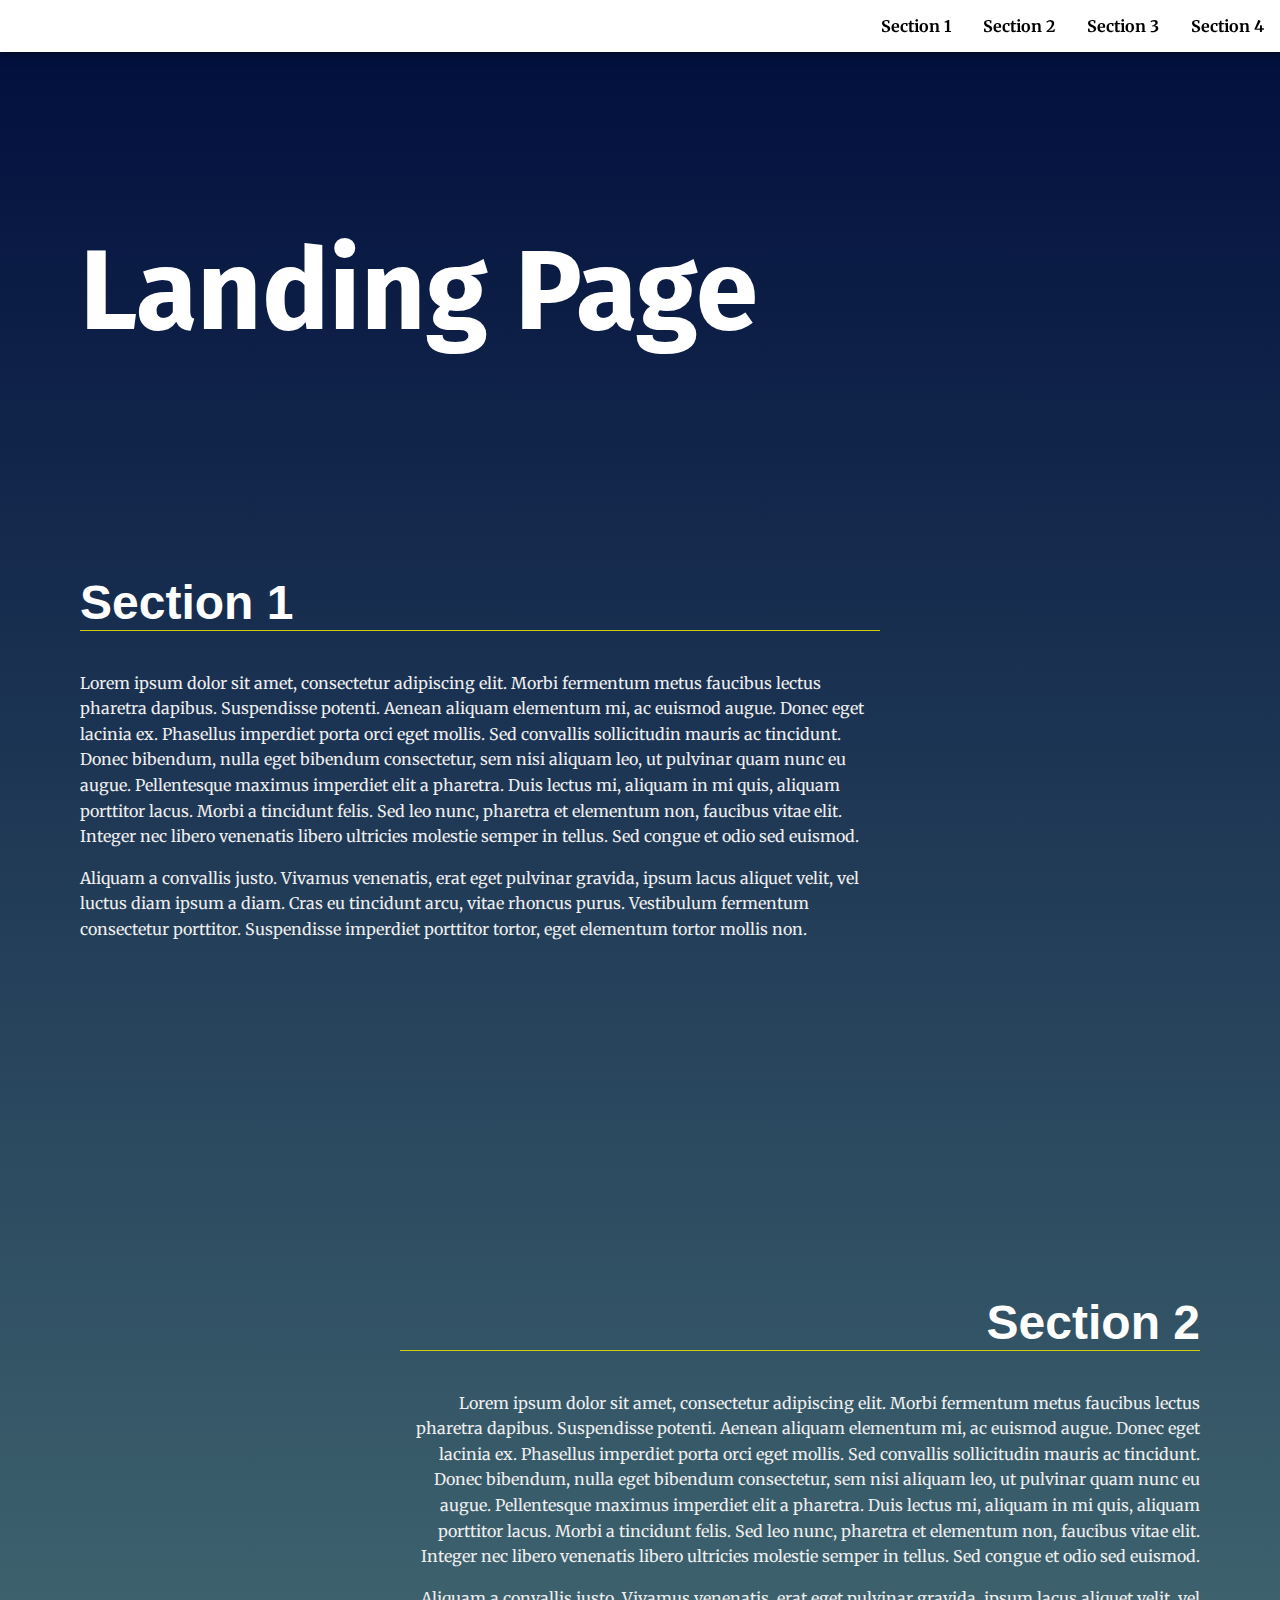
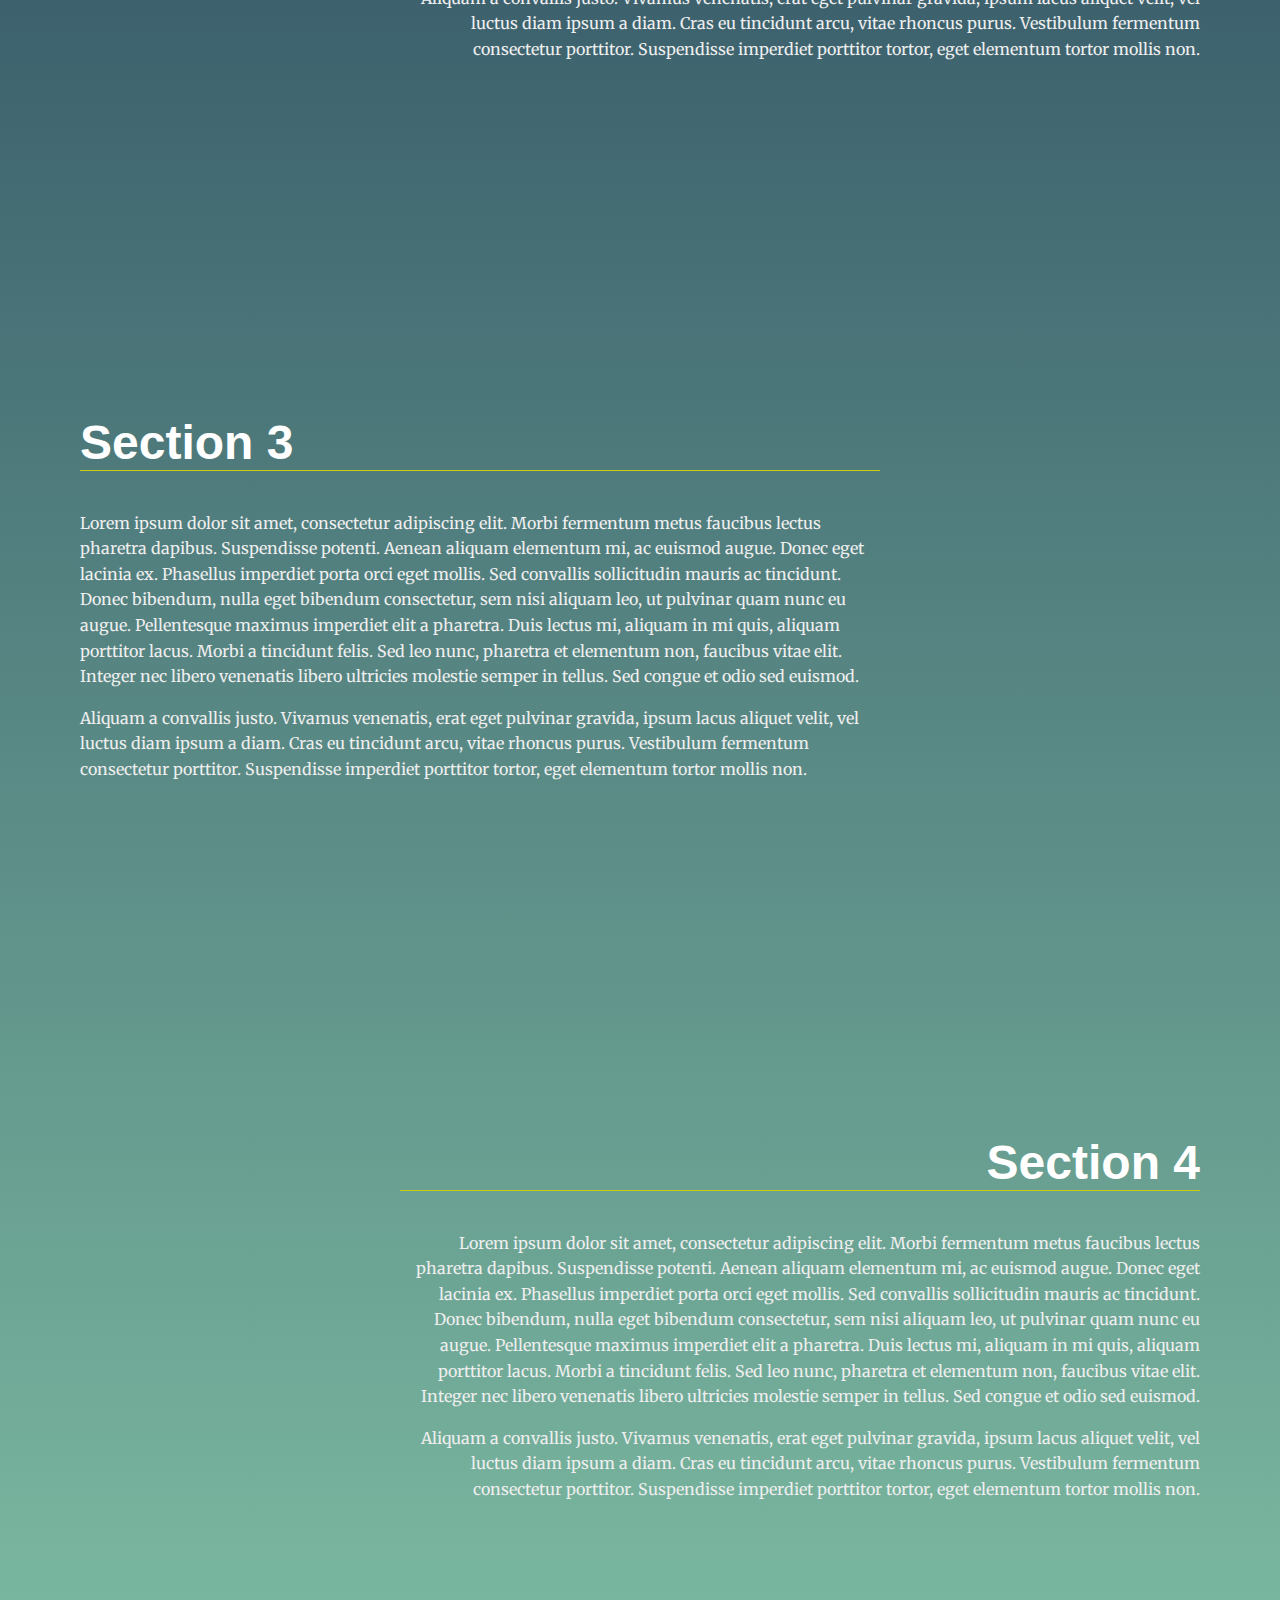
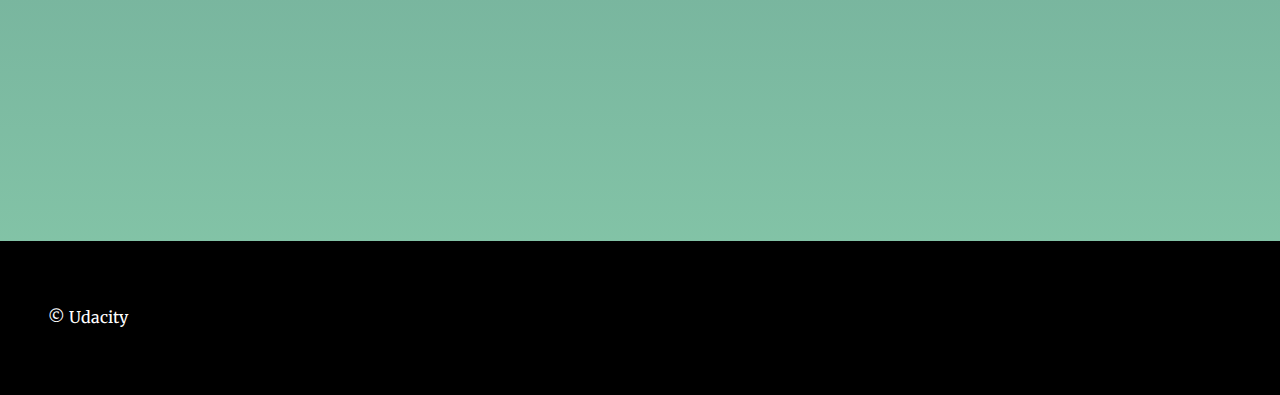
<file: landing-page/index.html>
<!DOCTYPE >
<html lang="en">
<head>
  <meta charset="UTF-8">
  <meta name="viewport" content="width=device-width, initial-scale=1.0">
  <meta http-equiv="X-UA-Compatible" content="ie=edge">
  <title>Manipulating the DOM</title>
  <!-- Load Google Fonts -->
  <link href="https://fonts.googleapis.com/css?family=Fira+Sans:900|Merriweather&display=swap" rel="stylesheet">  <!-- Load Styles -->
  <link href="css/styles.css" rel="stylesheet">
</head>
<body>
  <!-- HTML Follows BEM naming conventions 
  IDs are only used for sections to connect menu achors to sections -->
  <header class="page__header">
    <nav class="navbar__menu">
      <div class="navmenu__icon__container">
        <span id="navmenu__icon" class="navmenu__icon">&#8801;</span>
      </div>
      <!-- Navigation starts as empty UL that will be populated with JS -->
      <ul id="navbar__list"></ul>
    </nav>
  </header>
  <main>
    <header class="main__hero">
      <h1>Landing Page </h1>
    </header>
    <!-- Each Section has an ID (used for the anchor) and 
    a data attribute that will populate the li node.
    Adding more sections will automatically populate nav.
    The first section is set to active class by default -->
    <section id="section1" data-nav="Section 1" class="">
      <div class="landing__container">
        <h2>Section 1</h2>
        <p>Lorem ipsum dolor sit amet, consectetur adipiscing elit. Morbi fermentum metus faucibus lectus pharetra dapibus. Suspendisse potenti. Aenean aliquam elementum mi, ac euismod augue. Donec eget lacinia ex. Phasellus imperdiet porta orci eget mollis. Sed convallis sollicitudin mauris ac tincidunt. Donec bibendum, nulla eget bibendum consectetur, sem nisi aliquam leo, ut pulvinar quam nunc eu augue. Pellentesque maximus imperdiet elit a pharetra. Duis lectus mi, aliquam in mi quis, aliquam porttitor lacus. Morbi a tincidunt felis. Sed leo nunc, pharetra et elementum non, faucibus vitae elit. Integer nec libero venenatis libero ultricies molestie semper in tellus. Sed congue et odio sed euismod.</p>

        <p>Aliquam a convallis justo. Vivamus venenatis, erat eget pulvinar gravida, ipsum lacus aliquet velit, vel luctus diam ipsum a diam. Cras eu tincidunt arcu, vitae rhoncus purus. Vestibulum fermentum consectetur porttitor. Suspendisse imperdiet porttitor tortor, eget elementum tortor mollis non.</p>
      </div>
    </section>
    <section id="section2" data-nav="Section 2">
      <div class="landing__container">
        <h2>Section 2</h2>
        <p>Lorem ipsum dolor sit amet, consectetur adipiscing elit. Morbi fermentum metus faucibus lectus pharetra dapibus. Suspendisse potenti. Aenean aliquam elementum mi, ac euismod augue. Donec eget lacinia ex. Phasellus imperdiet porta orci eget mollis. Sed convallis sollicitudin mauris ac tincidunt. Donec bibendum, nulla eget bibendum consectetur, sem nisi aliquam leo, ut pulvinar quam nunc eu augue. Pellentesque maximus imperdiet elit a pharetra. Duis lectus mi, aliquam in mi quis, aliquam porttitor lacus. Morbi a tincidunt felis. Sed leo nunc, pharetra et elementum non, faucibus vitae elit. Integer nec libero venenatis libero ultricies molestie semper in tellus. Sed congue et odio sed euismod.</p>

        <p>Aliquam a convallis justo. Vivamus venenatis, erat eget pulvinar gravida, ipsum lacus aliquet velit, vel luctus diam ipsum a diam. Cras eu tincidunt arcu, vitae rhoncus purus. Vestibulum fermentum consectetur porttitor. Suspendisse imperdiet porttitor tortor, eget elementum tortor mollis non.</p>
      </div>
    </section>
    <section id="section3" data-nav="Section 3">
      <div class="landing__container">
        <h2>Section 3</h2>
        <p>Lorem ipsum dolor sit amet, consectetur adipiscing elit. Morbi fermentum metus faucibus lectus pharetra dapibus. Suspendisse potenti. Aenean aliquam elementum mi, ac euismod augue. Donec eget lacinia ex. Phasellus imperdiet porta orci eget mollis. Sed convallis sollicitudin mauris ac tincidunt. Donec bibendum, nulla eget bibendum consectetur, sem nisi aliquam leo, ut pulvinar quam nunc eu augue. Pellentesque maximus imperdiet elit a pharetra. Duis lectus mi, aliquam in mi quis, aliquam porttitor lacus. Morbi a tincidunt felis. Sed leo nunc, pharetra et elementum non, faucibus vitae elit. Integer nec libero venenatis libero ultricies molestie semper in tellus. Sed congue et odio sed euismod.</p>

        <p>Aliquam a convallis justo. Vivamus venenatis, erat eget pulvinar gravida, ipsum lacus aliquet velit, vel luctus diam ipsum a diam. Cras eu tincidunt arcu, vitae rhoncus purus. Vestibulum fermentum consectetur porttitor. Suspendisse imperdiet porttitor tortor, eget elementum tortor mollis non.</p>
      </div>
    </section>
    <section id="section4" data-nav="Section 4">
      <div class="landing__container">
        <h2>Section 4</h2>
        <p>Lorem ipsum dolor sit amet, consectetur adipiscing elit. Morbi fermentum metus faucibus lectus pharetra dapibus. Suspendisse potenti. Aenean aliquam elementum mi, ac euismod augue. Donec eget lacinia ex. Phasellus imperdiet porta orci eget mollis. Sed convallis sollicitudin mauris ac tincidunt. Donec bibendum, nulla eget bibendum consectetur, sem nisi aliquam leo, ut pulvinar quam nunc eu augue. Pellentesque maximus imperdiet elit a pharetra. Duis lectus mi, aliquam in mi quis, aliquam porttitor lacus. Morbi a tincidunt felis. Sed leo nunc, pharetra et elementum non, faucibus vitae elit. Integer nec libero venenatis libero ultricies molestie semper in tellus. Sed congue et odio sed euismod.</p>

        <p>Aliquam a convallis justo. Vivamus venenatis, erat eget pulvinar gravida, ipsum lacus aliquet velit, vel luctus diam ipsum a diam. Cras eu tincidunt arcu, vitae rhoncus purus. Vestibulum fermentum consectetur porttitor. Suspendisse imperdiet porttitor tortor, eget elementum tortor mollis non.</p>
      </div>
    </section>
  </main>
  <footer class="page__footer">
    <p>&copy; Udacity</p>
  </footer>
  <script src="js/app.js"></script>
</body>
</html>
</file>
<file: landing-page/css/styles.css>
/* ---- Base Rules ---- */
body {
    background: rgb(136,203,171);
    background: linear-gradient(0deg, rgba(136,203,171,1) 0%, rgba(0,13,60,1) 100%);
    margin: 0;
    font-family: 'Merriweather', serif;
    color: #fff;
}


/* Typeography General*/
h1 {
    font-family: 'Fira Sans', sans-serif;
    font-size: 3em;
    margin: 2em 1rem;
}

@media only screen and (min-width: 35em){
    h1 {
        font-size: 7em;
        margin: 2em 4rem 1em;
    }
}

h2 {
    border-bottom: 1px solid #cc1;
    font-family: 'Oxygen', Sans-Serif;
    font-size: 3em;
    color: #fff;
}

p {
    line-height: 1.6em;
    color: #eee;
}

/* ---- Layout Rules ---- */
main {
    margin: 10vh 1em 10vh;
}

.main-hero {
    min-height: 40vh;
    padding-top: 3em;
}

section {
    position: relative;
    min-height: 80vh;
    background: none;
    transition: ease 0.5s all;
}


/* ---- Module Rules ---- */

/* Navigation Styles*/
.navbar__menu ul {
    padding-left: 0;
    margin: 0;
    text-align: right;
}

.navbar__menu li {
    display: inline-block;
}

.navbar__menu .menu__link {
    display: block;
    padding: 1em;
    font-weight: bold;
    text-decoration: none;
    color: #000;
    transition: ease 0.2s all;
}

.navbar__menu .menu__link:hover {
    background: #333;
    color: #fff;
}

.navbar__menu .menu__link.active {
    background: rgb(136,203,171);
    background: linear-gradient(0deg, rgba(136,203,171,1) 0%, rgba(0,13,60,1) 100%);
    color: #fff;
}

.navmenu__icon__container {
    height: 0rem;
    position: fixed;
    top: .75rem;
    right: .75rem;
    display: none;
}

.navmenu__icon {
    color: #000;
    background: #fff;
    border-radius: .375rem;
    font-size: 2.5rem;
    font-weight: 900;
    margin: auto;
    padding: 0 .75rem;
    height: 100%;
    box-shadow: 2px 2px 8px rgba(0,0,0,.5);
    transition: ease 0.2s all;
}

.navmenu__icon__container:hover .navmenu__icon {
    background: #def;
}

@media only screen and (max-width: 35em) {
    .navbar__menu ul {
        width: 7.5rem;
        margin: 0 0 0 auto;
        position: absolute;
        top: 4rem;
        right: .75rem;
        background: #fff;
        border-radius: .5rem;
        display: none;
    }

    .navbar__menu ul.show {
        display: block;
        box-shadow: 2px 2px 8px rgba(0,0,0,.5);
    }

    .navbar__menu li {
        display: inherit;
        float: top;
    }

    li:first-child a.menu__link {
        border-radius: .4rem .4rem 0 0;
    }

    li:last-child a.menu__link {
        border-radius: 0 0 .4rem .4rem;
    }

    .navbar__menu .menu__link:hover {
        background: #333;
        color: #fff;
    }
    
    .navbar__menu .menu__link.active {
        background: rgb(136,203,171);
        background: linear-gradient(0deg, rgba(136,203,171,1) 0%, rgba(0,13,60,1) 100%);
        color: #fff;
    }

    .navmenu__icon__container {
        display: block;
        cursor: pointer;
        user-select: none;
    }

    .navmenu__icon__container:hover {
        background: #ddd;
    }
}

/* Header Styles */
.page__header {
    background: #fff;
    position: fixed;
    top: 0;
    width: 100%;
    z-index: 5;
    box-shadow: 2px 2px 8px rgba(0,0,0,.5);
}

@media only screen and (max-width: 35em) {
    .page__header {
        width: fit-content;
        right: 0;
        text-align: right;
        position: fixed;
    }
}

/* Footer Styles */
.page__footer {
    background: #000;
    padding: 3em;
    color: #fff;
}

.page__footer p{
    color: #fff;
}


/* ---- Theme Rules ---- */
/* Landing Container Styles */
.landing__container {
    padding: 1em;
    text-align: left;
}

@media only screen and (min-width: 35em){
    .landing__container {
        max-width: 50em;
        padding: 4em;
    }
}

section:nth-of-type(even) .landing__container {
    margin-right: 0;
    margin-left: auto;
    text-align: right; 
}

/* Background Circles */
section:nth-of-type(odd) .landing__container::before {
    content: '';
    background: rgba(255, 255, 255, 0.187);
    position: absolute;
    z-index: -5;
    width: 20vh;
    height: 20vh;
    border-radius: 50%;
    opacity: 0;
    transition: ease 0.5s all;
}

section:nth-of-type(even) .landing__container::before {
    content: '';
    background: rgb(255,255,255);
    background: linear-gradient(0deg, rgba(255,255,255,.1) 0%, rgba(255,255,255,.2) 100%);
    position: absolute;
    right: 3em;
    z-index: -5;
    width: 20vh;
    height: 20vh;
    border-radius: 50%;
    opacity: 0;
    transition: ease 0.5s all;
}

section:nth-of-type(3n) .landing__container::after {
    content: '';
    background: rgb(255,255,255);
    background: linear-gradient(0deg, rgba(255,255,255,.1) 0%, rgba(255,255,255,.2) 100%);
    position: absolute;
    right: 0;
    bottom: 0;
    z-index: -5;
    width: 10vh;
    height: 10vh;
    border-radius: 50%;
    opacity: 0;
    transition: ease 0.5s all;
}

section:nth-of-type(3n + 1) .landing__container::after {
    content: '';
    background: rgb(255,255,255);
    background: linear-gradient(0deg, rgba(255,255,255,.1) 0%, rgba(255,255,255,.2) 100%);
    position: absolute;
    right: 0;
    bottom: 0;
    z-index: -5;
    width: 10vh;
    height: 10vh;
    border-radius: 50%;
    opacity: 0;
    transition: ease 0.5s all;
}


/* ---- Theme State Rules ---- */
/* Section Active Styles */
section.active {
    background: rgb(0, 0, 0);
    background: linear-gradient(0deg, rgba(0, 0, 0, 0.1) 0%, rgba(0, 0, 0, 0) 100%);
}

section.active .landing__container::before {
    opacity: 1;
    animation: rotate 4s linear 0s infinite forwards;
}

section.active .landing__container::after {
    opacity: 1;
    animation: rotate 5s linear 0s infinite forwards reverse;
}

/* Section Active Styles Keyframe Animations */
@keyframes rotate {
	from {
		transform: rotate(0deg)
		           translate(-1em)
		           rotate(0deg);
	}
	to {
		transform: rotate(360deg)
		           translate(-1em) 
		           rotate(-360deg);
	}
}
</file>
